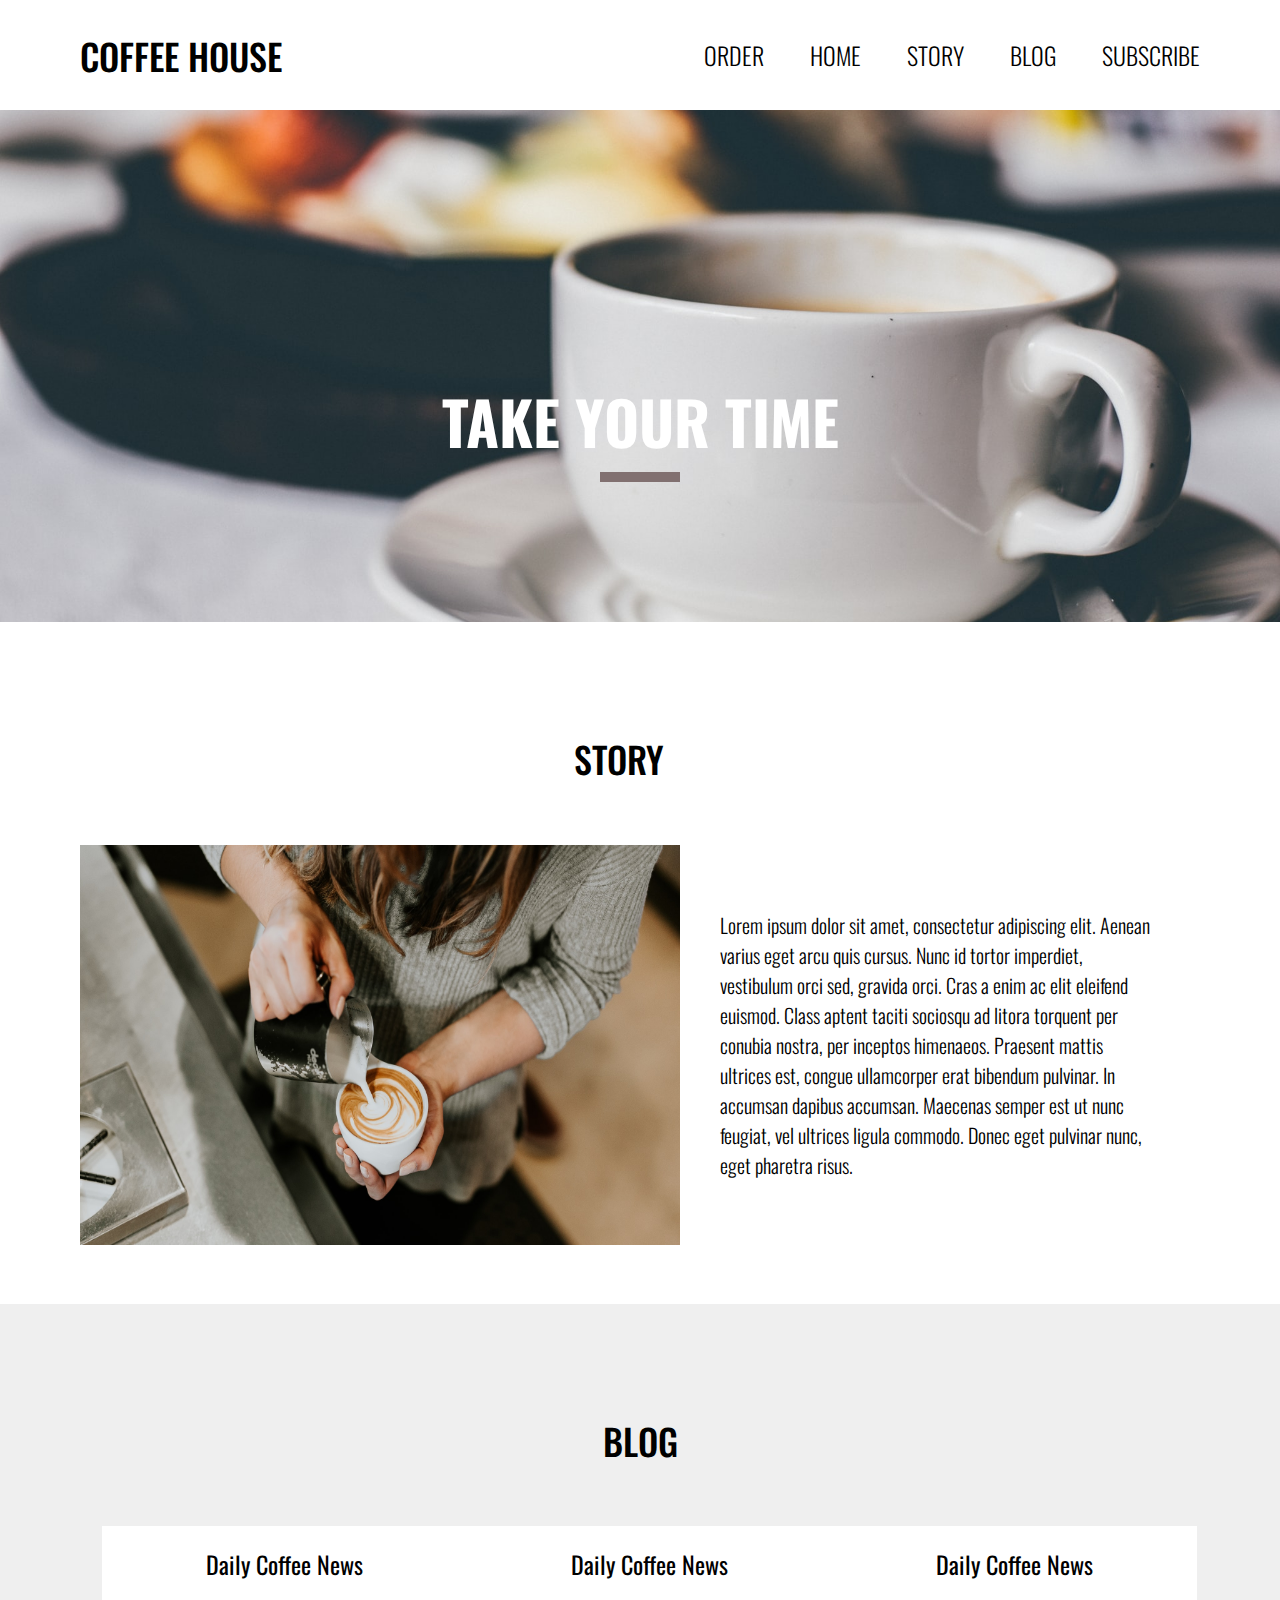
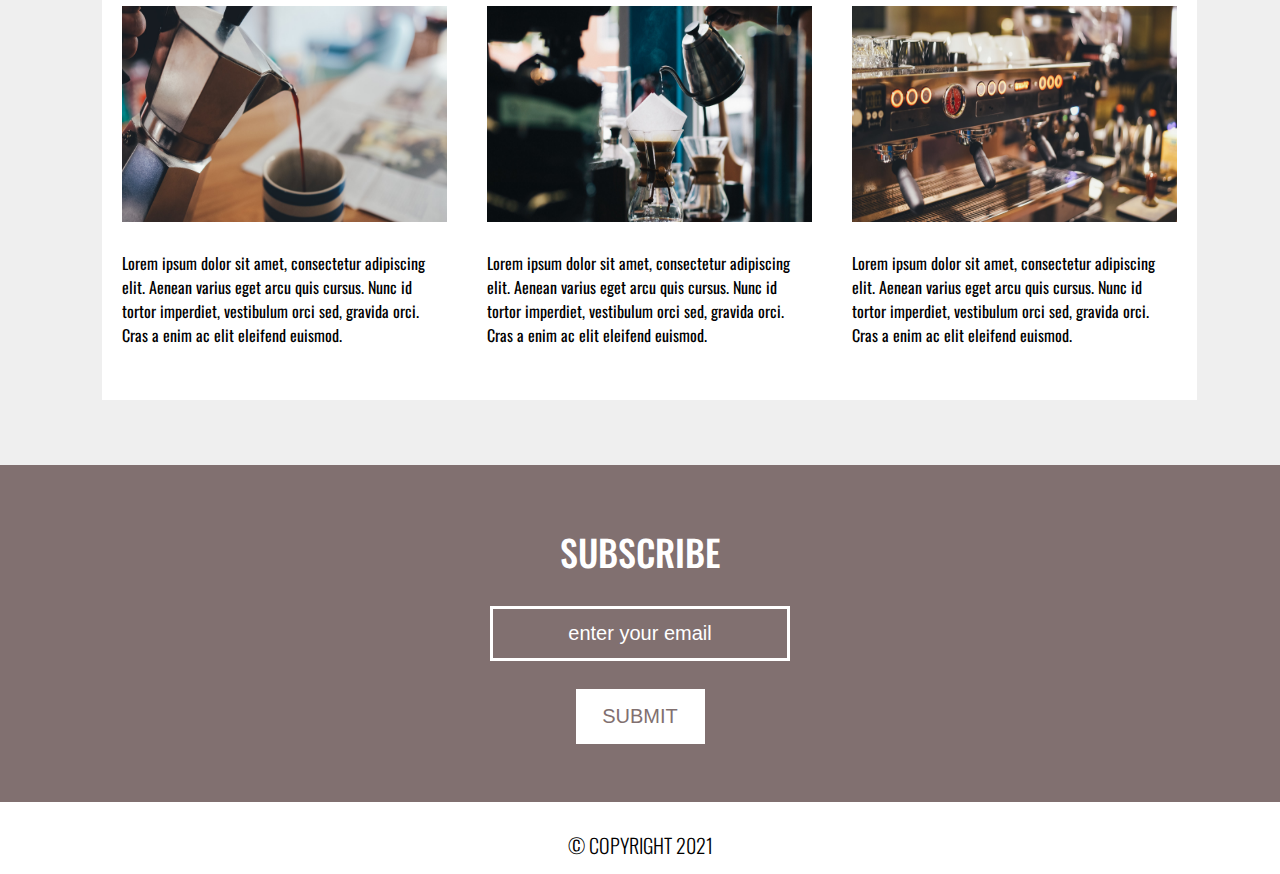
<file: index.html>
<!DOCTYPE html>
<html lang="en">
  <head>
    <meta charset="UTF-8" />
    <meta http-equiv="X-UA-Compatible" content="IE=edge" />
    <meta name="viewport" content="width=device-width, initial-scale=1.0" />
    <title>COFFEE HOUSE</title>
    <link rel="stylesheet" href="css/style.css" />
    <link rel="preconnect" href="https://fonts.googleapis.com" />
    <link rel="preconnect" href="https://fonts.gstatic.com" crossorigin />
    <link
      href="https://fonts.googleapis.com/css2?family=Oswald:wght@300;400;500;700&display=swap"
      rel="stylesheet"
    />
  </head>
  <body>
    <div class="obv">
      <header class="header">
        <div class="container">
          <div class="header__container">
            <div class="logo">
              <a href="index.html" class="menu__logo">COFFEE HOUSE</a>
            </div>
            <nav class="menu">
              <ul class="menu__ul">
                <li class="menu__li">
                  <a href="zvk.html" class="menu__link">ORDER</a>
                </li>
                <li class="menu__li">
                  <a href="#HOME" class="menu__link">HOME</a>
                </li>
                <li class="menu__li">
                  <a href="#STORY" class="menu__link">STORY</a>
                </li>
                <li class="menu__li">
                  <a href="#BLOG" class="menu__link">BLOG</a>
                </li>
                <li class="menu__li">
                  <a href="#SUBSCRIBE" class="menu__link">SUBSCRIBE</a>
                </li>
              </ul>
            </nav>
          </div>
        </div>
      </header>
      <main class="main">
        <section class="home" id="HOME">
          <div class="hero">
            <h1 class="home__title">TAKE YOUR TIME</h1>
            <div class="home__line"></div>
          </div>
        </section>
        <section class="story" id="STORY">
          <div class="stoty__title">
            <h2 class="title">STORY</h2>
          </div>
          <div class="story__block">
            <img class="story__img" src="img/story.jpg" alt="story" />
            <div class="description">
              <p>
                Lorem ipsum dolor sit amet, consectetur adipiscing elit. Aenean
                varius eget arcu quis cursus. Nunc id tortor imperdiet,
                vestibulum orci sed, gravida orci. Cras a enim ac elit eleifend
                euismod. Class aptent taciti sociosqu ad litora torquent per
                conubia nostra, per inceptos himenaeos. Praesent mattis ultrices
                est, congue ullamcorper erat bibendum pulvinar. In accumsan
                dapibus accumsan. Maecenas semper est ut nunc feugiat, vel
                ultrices ligula commodo. Donec eget pulvinar nunc, eget pharetra
                risus.
              </p>
            </div>
          </div>
        </section>
        <section class="blog" id="BLOG">
          <div class="blog__title">
            <h2 class="title">BLOG</h2>
          </div>
          <div class="blog__container">
            <div class="blog__block">
              <h3 class="blog__h3__title">Daily Coffee News</h3>
              <img class="blog__img" src="img/daily.jpg" alt="daily" />
              <p class="block-description">
                Lorem ipsum dolor sit amet, consectetur adipiscing elit. Aenean
                varius eget arcu quis cursus. Nunc id tortor imperdiet,
                vestibulum orci sed, gravida orci. Cras a enim ac elit eleifend
                euismod.
              </p>
            </div>
            <div class="blog__block">
              <h3 class="blog__h3__title">Daily Coffee News</h3>
              <img class="blog__img" src="img/dutch.jpg" alt="dutch" />
              <p class="block-description">
                Lorem ipsum dolor sit amet, consectetur adipiscing elit. Aenean
                varius eget arcu quis cursus. Nunc id tortor imperdiet,
                vestibulum orci sed, gravida orci. Cras a enim ac elit eleifend
                euismod.
              </p>
            </div>
            <div class="blog__block">
              <h3 class="blog__h3__title">Daily Coffee News</h3>
              <img class="blog__img" src="img/start.jpg" alt="start" />
              <p class="block-description">
                Lorem ipsum dolor sit amet, consectetur adipiscing elit. Aenean
                varius eget arcu quis cursus. Nunc id tortor imperdiet,
                vestibulum orci sed, gravida orci. Cras a enim ac elit eleifend
                euismod.
              </p>
            </div>
          </div>
        </section>
        <section class="subscribe" id="SUBSCRIBE">
          <div class="subscribe__container">
            <div class="subscribe__title">
              <h2 class="title">SUBSCRIBE</h2>
            </div>
            <form action="#" class="subscribe__form">
              <div class="subscribe__mail">
                <input
                  class="mail"
                  type="email"
                  name="contact"
                  placeholder="enter your email"
                />
              </div>
              <div class="subscribe__button">
                <input class="button" type="submit" value="SUBMIT" />
              </div>
            </form>
          </div>
        </section>
      </main>
      <footer class="footer">
        <div class="footer__text">© COPYRIGHT 2021</div>
      </footer>
    </div>
  </body>
</html>
</file>
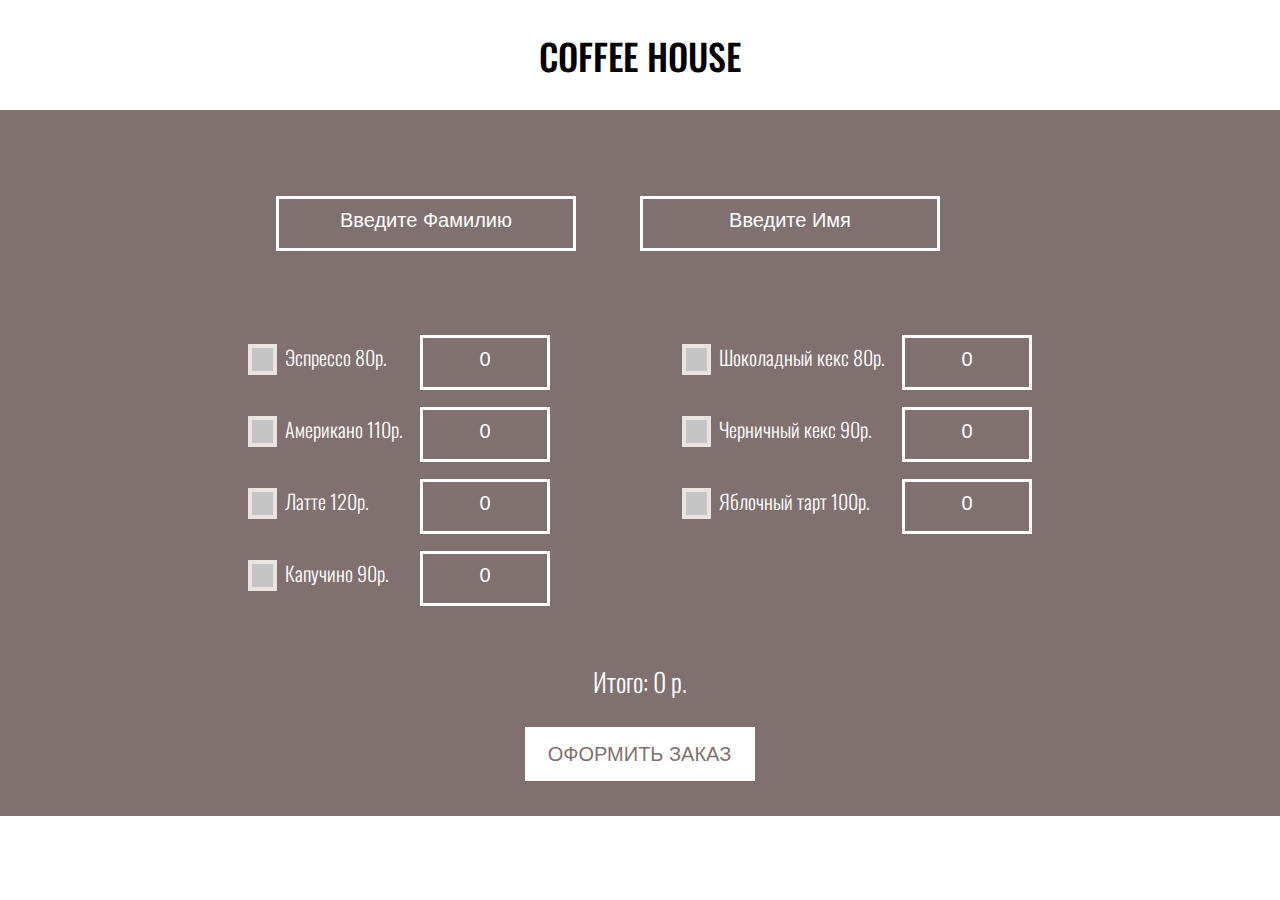
<file: zvk.html>
<!DOCTYPE html>
<html lang="ru">
  <head>
    <meta charset="UTF-8" />
    <meta http-equiv="X-UA-Compatible" content="IE=edge" />
    <meta name="viewport" content="width=device-width, initial-scale=1.0" />
    <title>COFFEE HOUSE</title>
    <link rel="stylesheet" href="css/zvk.css" />
    <link rel="preconnect" href="https://fonts.googleapis.com" />
    <link rel="preconnect" href="https://fonts.gstatic.com" crossorigin />
    <link
      href="https://fonts.googleapis.com/css2?family=Oswald:wght@200;300;400;500;600;700&display=swap"
      rel="stylesheet"
    />
  </head>
  <body>
    <div class="obv">
      <header class="header">
        <p class="title"><a href="index.html">COFFEE HOUSE</a></p>
      </header>
      <section class="order">
        <div class="order__fio">
          <input
            class="surname"
            type="text"
            name="surname"
            placeholder="Введите Фамилию"
          />
          <input
            class="name"
            type="text"
            name="name"
            placeholder="Введите Имя"
          />
        </div>

        <div class="orders">
          <div class="order__coffee">
            <div class="item">
              <input
                class="checkbox"
                id="espresso"
                type="checkbox"
                data-price="80"
                data-goods="Эспрессо"
                onchange="totalCounting()"
              />
              <label for="espresso">Эспрессо 80р.</label>
              <input
                type="number"
                class="amount"
                placeholder="0"
                min="0"
                max="100"
                onchange="totalCounting()"
              />
            </div>
            <div class="item">
              <input
                class="checkbox"
                id="americano"
                type="checkbox"
                data-price="110"
                data-goods="Американо"
                onchange="totalCounting()"
              />
              <label for="americano">Американо 110р.</label>
              <input
                type="number"
                class="amount"
                placeholder="0"
                min="0"
                max="100"
                onchange="totalCounting()"
              />
            </div>
            <div class="item">
              <input
                class="checkbox"
                id="latte"
                type="checkbox"
                data-price="120"
                data-goods="Латте"
                onchange="totalCounting()"
              />
              <label for="latte">Латте 120р.</label>
              <input
                type="number"
                class="amount"
                placeholder="0"
                min="0"
                max="100"
                onchange="totalCounting()"
              />
            </div>
            <div class="item">
              <input
                class="checkbox"
                id="capuchino"
                type="checkbox"
                data-price="90"
                data-goods="Капучино"
                onchange="totalCounting()"
              />
              <label for="capuchino">Капучино 90р.</label>
              <input
                type="number"
                class="amount"
                placeholder="0"
                min="0"
                max="100"
                onchange="totalCounting()"
              />
            </div>
          </div>
          <div class="order__food">
            <div class="item">
              <input
                class="checkbox"
                id="chocolate_muffin"
                type="checkbox"
                data-price="80"
                data-goods="Шоколадный кекс"
                onchange="totalCounting()"
              />
              <label for="chocolate_muffin">Шоколадный кекс 80р.</label>
              <input
                type="number"
                class="amount"
                placeholder="0"
                min="0"
                max="100"
                onchange="totalCounting()"
              />
            </div>
            <div class="item">
              <input
                class="checkbox"
                id="blueberry_muffin"
                type="checkbox"
                data-price="90"
                data-goods="Черничный кекс"
                onchange="totalCounting()"
              />
              <label for="blueberry_muffin">Черничный кекс 90р.</label>
              <input
                type="number"
                class="amount"
                placeholder="0"
                min="0"
                max="100"
                onchange="totalCounting()"
              />
            </div>
            <div class="item">
              <input
                class="checkbox"
                id="apple_tart"
                type="checkbox"
                data-price="100"
                data-goods="Яблочный тарт"
                onchange="totalCounting()"
              />
              <label for="apple_tart">Яблочный тарт 100р.</label>
              <input
                type="number"
                class="amount"
                placeholder="0"
                min="0"
                max="100"
                onchange="totalCounting()"
              />
            </div>
          </div>
        </div>
        <p class="total">Итого: <span class="sum"></span> р.</p>
        <button class="btn" onclick="orderConfirmation()">
          Оформить заказ
        </button>
      </section>
    </div>

    <script src="main.js"></script>
  </body>
</html>
</file>
<file: css/style.css>
* {
    box-sizing: border-box;
    margin: 0;
    padding: 0;
}

html,
body {
    height: 100%;
    width: 100%;
    margin: 0px;
    padding: 0px;
}

body {
    font-family: 'Oswald', sans-serif;
    font-style: normal;

}

ul,
li {
    list-style: none;
}

a {
    text-decoration: none;
    color: #000000;
}

.obv {
    overflow: hidden;
}

.header {
    width: 100%;
    height: 110px;
    background: #FFFFFF;
    position: fixed;
    top: 0;
    align-items: center;
    z-index: 1;
    transition: height 1s ease-in-out;
}

.container {
    padding-left: 80px;
    padding-right: 80px;
}

.header__container {
    height: 110px;
    display: flex;
    align-items: center;
    justify-content: space-between;
}

.menu__logo {
    font-weight: 500;
    font-size: 36px;
}

.menu__ul {
    display: flex;
}

.menu__li {
    font-weight: 300;
    font-size: 24px;
}

.menu__link {
    padding-left: 46px;
}

.menu__link:hover {
    color: #817070;
}

.home {
    height: 622px;
    display: flex;
    width: 100%;
    background: url('../img/take.jpg');
    background-size: cover;
    background-position: center center;
    flex-direction: column;
    padding-top: 110px;
}

.hero {
    display: flex;
    flex-direction: column;
    align-self: center;
    margin-top: 266px;
    margin-bottom: 250px;
}

.home__title {
    font-weight: 700;
    font-size: 60px;
    color: #FFFFFF;
    justify-content: center;
}

.home__line {
    width: 80px;
    height: 10px;
    background: #817070;
    margin: 7px auto;
}

.story {
    display: flex;
    flex-direction: column;
    padding: 110px 123px 59px 80px;
}

.stoty__title {
    padding-bottom: 60px;
    color: #000000;
}

.title {
    font-weight: 500;
    font-size: 36px;
    text-align: center;
}

.story__block {
    display: flex;
}

.story__img {
    width: 600px;
    height: 400px;
}

.description {
    font-weight: 300;
    font-size: 20px;
    margin-left: 40px;
    align-self: center;
}

.blog {
    background: #EFEFEF;
    padding-top: 110px;
}

.blog__title {

    padding-bottom: 59px;
    color: #000000;
}

.blog__container {
    display: flex;
    justify-content: space-between;
    padding-left: 102px;
    padding-right: 103px;
    padding-bottom: 65px;
}

.blog__block {
    width: 365px;
    height: 474px;
    background: #FFFFFF;
    padding: 20px;
}

.blog__h3__title {
    font-weight: 400;
    font-size: 24px;
    text-align: center;
    color: #000000;
}

.blog__img {
    width: 325px;
    height: 216px;
    margin: 24px 0;
}

.block-description {
    margin-bottom: 24px;
}

.subscribe {
    height: 337px;
    background: #817070;
}

.subscribe__title {
    color: #FFFFFF;
    padding-top: 60px;
}

.subscribe__form {
    display: flex;
    flex-direction: column;
    align-items: center;
    justify-content: center;
}

.subscribe__mail {
    padding: 28px 0;
}

.mail {
    width: 300px;
    height: 55px;
    border: 3px solid #FFFFFF;
    background-color: #817070;
    font-weight: 300;
    font-size: 20px;
    text-align: center;
    color: #FFFFFF;
}

::placeholder {
    font-weight: 300;
    font-size: 20px;
    text-align: center;
    color: #FFFFFF;
}

.subscribe__button {
    padding-bottom: 58px;
}

.button {
    font-weight: 500;
    font-size: 20px;
    width: 129px;
    height: 55px;
    text-align: center;
    color: #817070;
    background: #FFFFFF;
    border: 3px solid #FFFFFF;
    cursor: pointer;
}

.button:hover {
    background-color: rgba(0, 0, 0, 0);
    color: #FFFFFF;
}

.footer {
    height: 72px;
    background: #FFFFFF;
}

.footer__text {
    font-weight: 300;
    font-size: 20px;
    text-align: center;
    color: #000000;
    padding-top: 28px;
    padding-bottom: 14px;
}
</file>
<file: css/zvk.css>
* {
    margin: 0;
    padding: 0;
    box-sizing: border-box;
}

body {
    font-family: 'Oswald', sans-serif;
}

a {
    text-decoration: none;
    color: #000000;
}

.obv {
    overflow: hidden;
}

.header {
    width: 100%;
    height: 110px;
    display: flex;
    align-items: center;
    justify-content: center;
    background: #FFFFFF;
}

.title {
    font-weight: 500;
    font-size: 36px;
    line-height: 53px;
    text-align: center;
    text-transform: uppercase;
}

.order {
    background: #817070;
    padding-top: 86px;
    padding-bottom: 35px;
    display: flex;
    flex-direction: column;
    justify-content: center;
    width: 100%;
}

.order__fio {
    display: flex;
    justify-content: center;
    margin-bottom: 84px;
}

.order__coffee {
    display: flex;
    flex-direction: column;
    margin-right: 132px;
}

.orders {
    width: 100%;
    display: flex;
    justify-content: center;
}

.order__food {
    display: flex;
    flex-direction: column;
}

input {
    border: 3px solid #FFFFFF;
    padding-top: 9px;
    padding-bottom: 16px;
    background: #817070;
    color: #FFFFFF;
    text-align: center;
    font-size: 20px;
    outline: none;
}

input[type="text"] {
    margin-right: 64px;
    width: 300px;
    height: 55px;
}

input[type="number"] {
    width: 130px;
    height: 55px;
    -moz-appearance: textfield;
    margin-left: 17px;
}

input::placeholder {
    color: #FFFFFF;
    text-align: center;
    font-weight: 300;
    font-size: 20px;
}

label {
    font-weight: 300;
    color: #FFFFFF;
    font-size: 20px;
    text-align: center;
}

.btn {
    font-weight: 500;
    font-size: 20px;
    text-align: center;
    text-transform: uppercase;
    color: #817070;
    background: #FFFFFF;
    border: 3px solid #FFFFFF;
    padding: 13px 21px 12px 20px;
    cursor: pointer;
    text-align: right;
    display: flex;
    align-self: center;
}

.btn:hover {
    color: #FFFFFF;
    background: #817070;
}

.total {
    color: #FFFFFF;
    text-align: center;
    font-size: 26px;
    font-weight: 300;
    margin-top: 39px;
    margin-bottom: 26px;
}

.item {
    display: flex;
    justify-content: space-between;
    align-items: baseline;
    height: 55px;
    margin-bottom: 17px;
}

input::-webkit-outer-spin-button,
input::-webkit-inner-spin-button {
    -webkit-appearance: none;
}

.checkbox {
    position: absolute;
    z-index: -1;
    opacity: 0;
}

.checkbox+label {
    position: relative;
    padding: 0 0 0 37px;
    cursor: pointer;
}

.checkbox+label:before {
    content: '';
    position: absolute;
    top: 2px;
    left: 0;
    width: 29px;
    height: 31px;
    background: #EBE2E2;
}

.checkbox+label:after {
    content: '';
    position: absolute;
    top: 6px;
    left: 4px;
    width: 21px;
    height: 23px;
    background: #C4C4C4;
}

.checkbox:checked+label:after {
    background: #6A4646;
}
</file>
